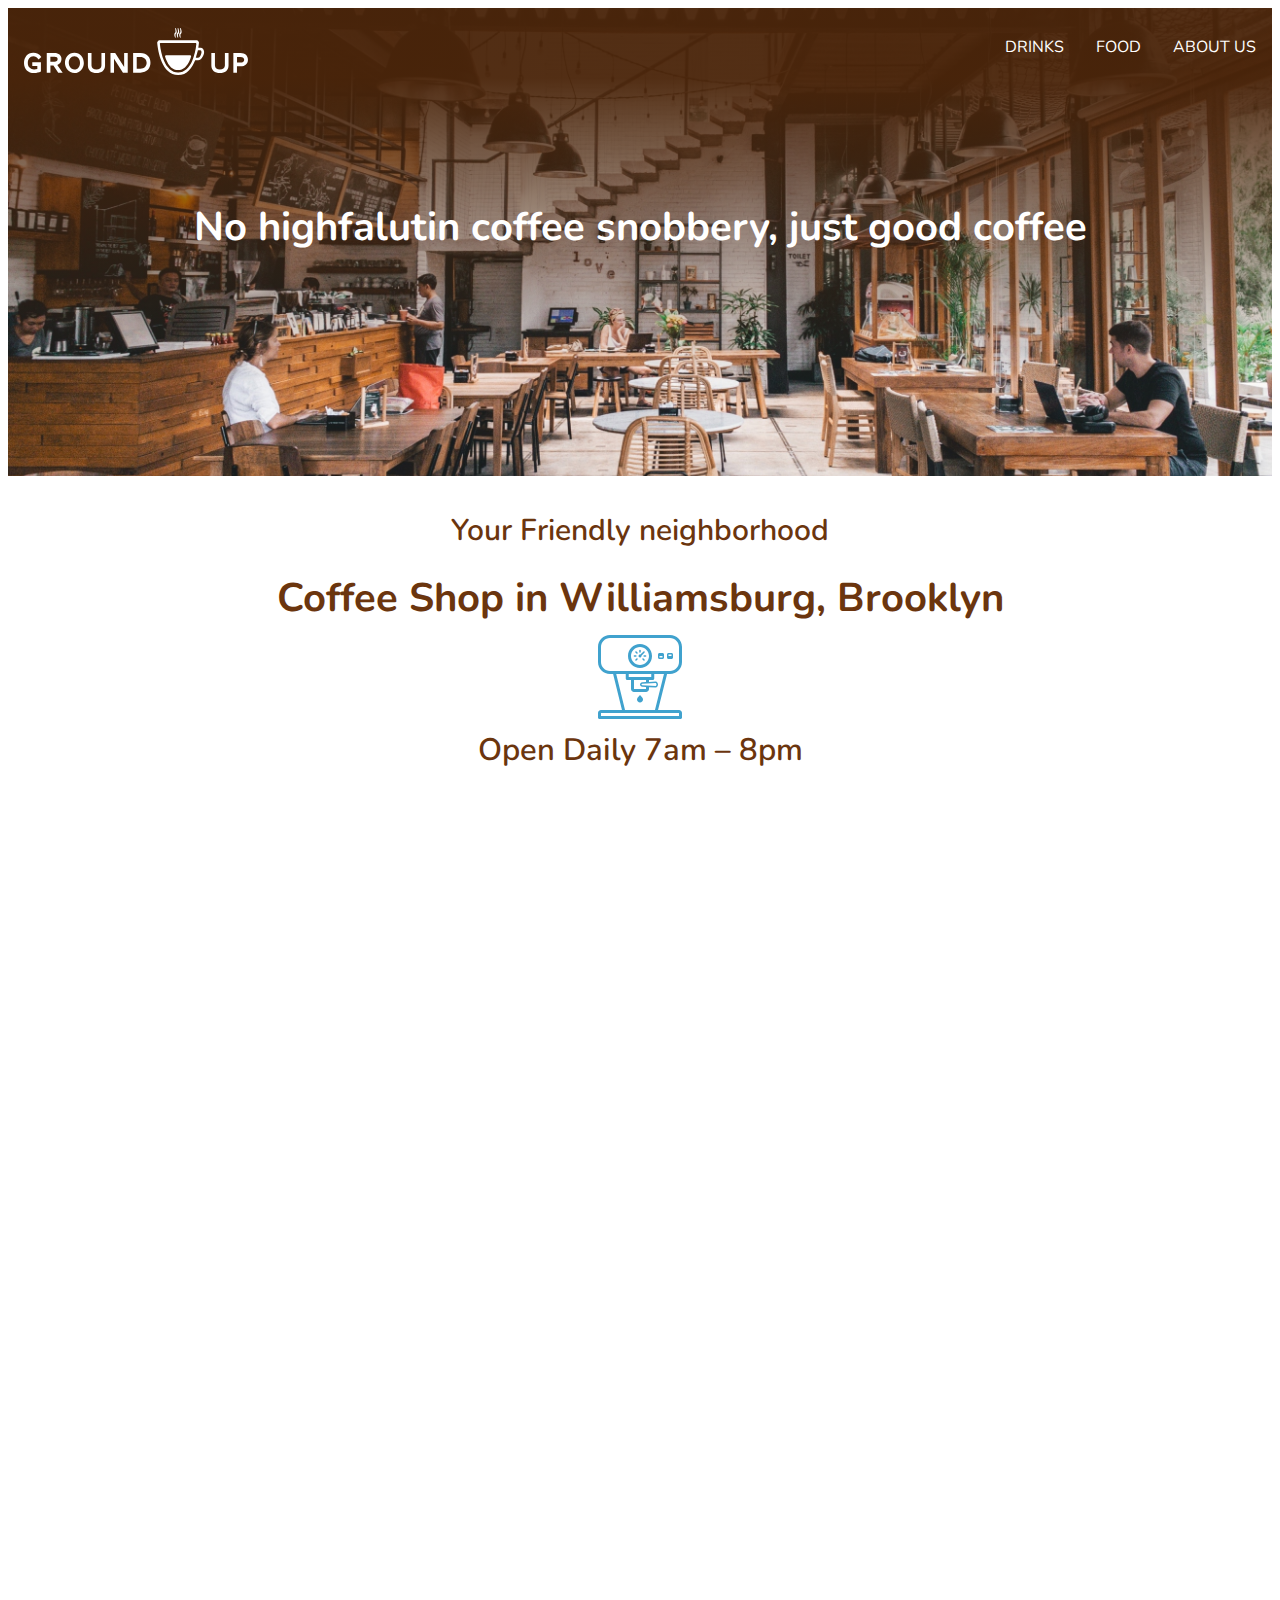
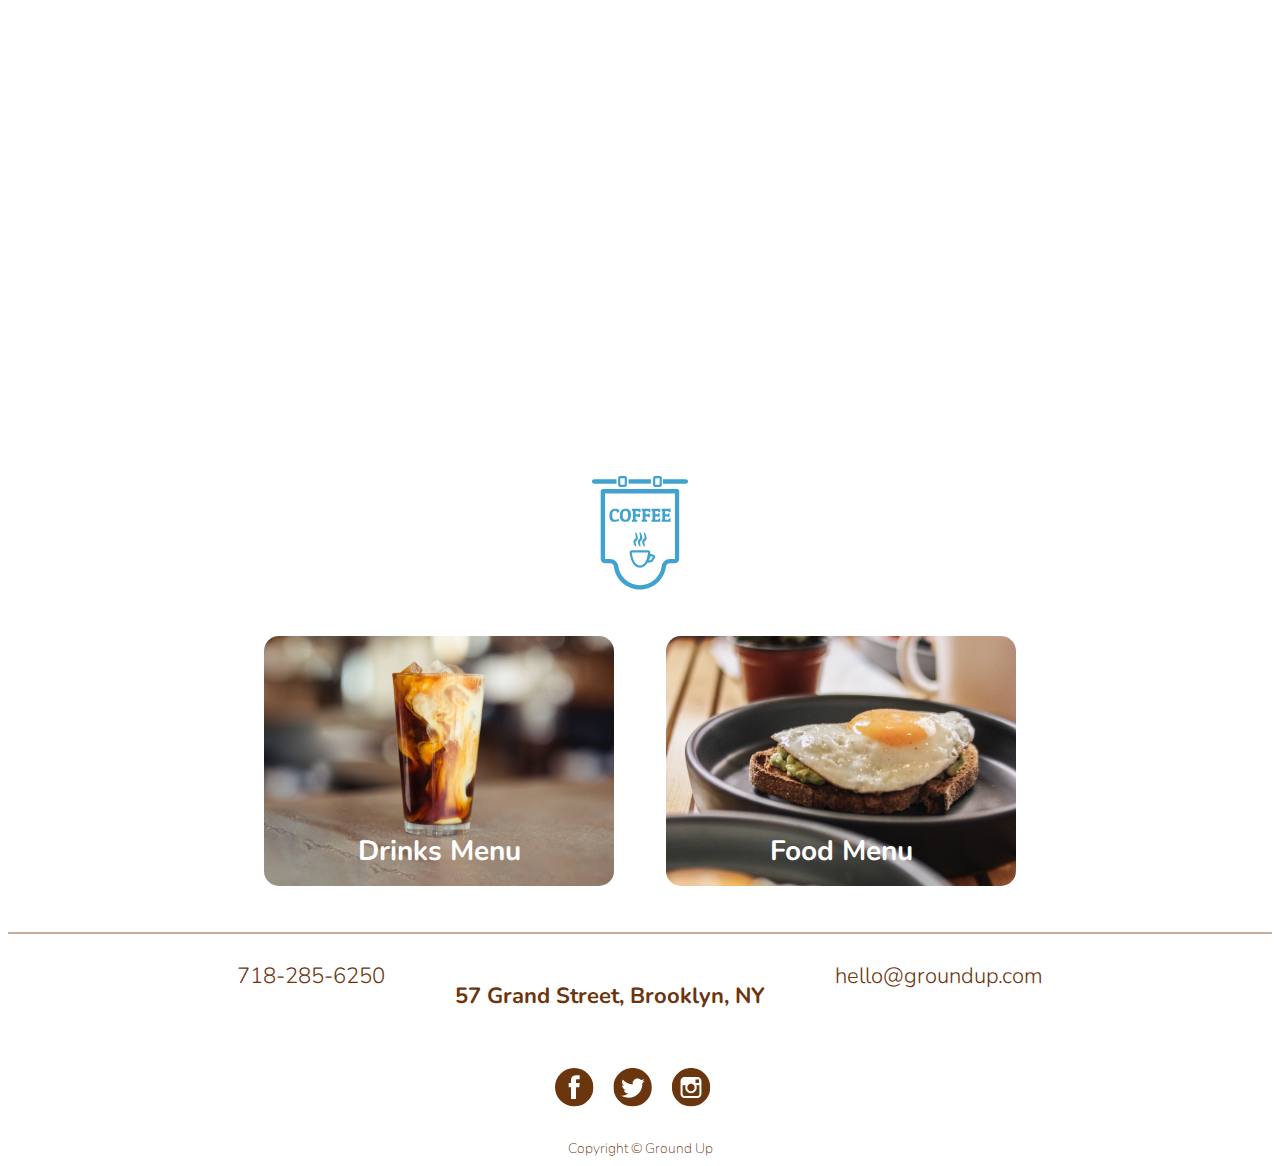
<file: index.html>
<!DOCTYPE html>
<html lang="en">
<head>
    <meta charset="UTF-8">
    <meta name="viewport" content="width=device-width, initial-scale=1.0">
    <title>Coffee Shop in Williamsburg - Ground Up Cafe</title>

    <link rel="preconnect" href="https://fonts.googleapis.com">
    <link rel="preconnect" href="https://fonts.gstatic.com" crossorigin>
    <link href="https://fonts.googleapis.com/css2?family=Nunito:ital,wght@0,200..1000;1,200..1000&display=swap" rel="stylesheet">

    <link href="css/main.css" rel="stylesheet">

</head>

<body>
    <header>
        <nav>
            <a href="index.html"> <img src="img/logo.svg" alt="ground up"> </a>
            <ul>
                <li><a href="drink.html"> DRINKS </a></li>
                <li><a href="food.html"> FOOD </a></li>
                <li><a href="about-us.html"> ABOUT US </a></li>
            </ul>
        </nav>

        <p>No highfalutin coffee snobbery, just good coffee</p>

    </header>

    <main>
        <div class="welcome">
            <span>Your Friendly neighborhood</span>
            <h1> Coffee Shop in Williamsburg, Brooklyn</h1>
            <img src="img/espresso-machine.svg" rel="espresso-machine" alt="">
            <p>Open Daily 7am – 8pm</p>
        </div>
        
        <section>
            <img src="img/barista-photo.jpg" rel="barista-photo" alt="">
            <div>
                <h2>Friendly & knowledgeable baristas</h2>
                <p>Whether you have a favorite drink you want prepared a specific way, or you’re new to coffee and would like recommendations... our baristas are here to help. Feel free to ask questions, or tell them exactly what you want so they can prepare the perfect drink for you.</p>
            </div>
        </section>

        <section>
            <img src="img/atmosphere-photo.jpg" alt="barista-photo">
            <div>
                <h2>Comfortable, laid-back atmosphere</h2>
                <p>Take your time and enjoy your latte or drink of choice. Having good conversations with friends or a productive business meeting over a great cup of joe. We won’t rush you out.</p>
            </div>
        </section>

        <section>
            <img src="img/roasted-beans-photo.jpg" alt="roasted-beans-photo">
            <div>
                <h2>Freshly roasted coffee beans</h2>
                <p>We get fresh coffee bean shipments directly from sustainable growers. Then we roast them in-house for optimum freshness. Don’t settle for stale old coffee.</p> 
            </div>
        </section>

        <div class="sign">
            <img src="img/coffee-shop-sign.svg" alt="">
        </div>

        <section>
            <a href="drink-menu.html" class="drinks">Drinks Menu</a>
            <a href="food-menu.html" class="food">Food Menu</a>
        </section>


    </main>

    <footer>
        <div class="info">
            <p>718-285-6250</p>
            <p id="order-change">57 Grand Street, Brooklyn, NY</p>
            <p>hello@groundup.com</p>
        </div>

        <div class="socials">
            <img src="img/icon-facebook.svg" alt="facebook">
            <img src="img/icon-twitter.svg" alt="twitter">
            <img src="img/icon-instagram.svg" alt="instagram">
        </div>

        <span>Copyright © Ground Up</span>
    </footer>

    <script src="js/gsap.min.js"></script>
	<script src="js/ScrollTrigger.min.js"></script>
    <script src="js/main.js"></script>
    
</body>
</html>
</file>
<file: css/main.css>
*, *::before, *::after {
	box-sizing: border-box;
}

:root{
    --font-primary: "Nunito", sans-serif;
    --text-color-primary: #6B350E;
}
body{
    font-family: var(--font-primary);   
	color: var(--text-color-primary);

}
header{
    background-color: var(--text-color-primary);
    background-image: linear-gradient(180deg, rgba(74, 36, 09, 0.95) 15%, rgba(0, 0, 0, 0) 80%),url(../img/header-photo-mobile.jpg);
    background-size: cover;
    background-position-x: 15%;
}
header > p{
    color: #fff;
    text-align: center;
    padding: 90px 0 226px 0;
    font-size: 40px;
    line-height: 45px;
    font-weight: bold;
}

img {
	/* max-width: 100%; */
	vertical-align: bottom;
    /* border-radius: 20px; */

}
nav{
    display: flex;
    flex-direction: column;
    align-items: center;
    /* border: pink dashed 3px ; */
}

nav a{
    margin-top: 20px;
    margin-bottom: auto;
    text-decoration: none;
    color: #fff;
    /* border: red dashed 3px; */
}

nav a:hover {
    color: #005f5f;
}
   
nav a.active {
    background-color: #eee;
    color: #444;
    cursor: pointer;
} 

nav ul{
    padding: 0px;
    /* width: 80%; */
    margin-top: 26px;
    display: flex;   
    justify-content: space-between;
    text-align: center;
    list-style-type: none;
    /* border: 3px dashed red; */

}
nav li{
    margin: 0 1rem;
}

main{
    margin: 10px auto;
    width: 90%;
    /* padding: 10px; */
    /* background-color: aqua; */
    /* border: 3px dashed red; */

}
.welcome{
    display: flex;
    flex-direction: column;
    justify-content: center;
    align-items: center;
}
.welcome span{
    margin-top: 0px;
    margin-bottom: 30px;
    font-size: 30px;
    font-weight: 600;
    text-align: center;
    line-height: 30px;
    /* font-style: ; */
}
.welcome h1{
    margin: 0 0 14px 0;  
    font-size: 40px;
    line-height: 45px;
    text-align: center;
}

.welcome p{
    margin-bottom: 45px;
    margin-top: 10px;
    font-size: 31px;
    font-weight: 600;
}
section{
    display: flex;
    flex-direction: column;
    align-items: center;
    /* margin: 1rem auto; */
    /* border: 3px dashed black; */
    margin-bottom: 30px;

}
section img{
    border-radius: 20px;
    width: 390px;
}
section h2{
    font-size: 29px;
    line-height: 34px;
    margin-top: 20px;
    margin-bottom: 10px;
}
section p{
    font-size: 18px;
    line-height: 26px;
    margin: 0px 0px 60px 0px;
}
.sign{
    display: flex;
    justify-content: center;
    align-items: center;
    /* border: 3px dashed yellow; */
    padding-bottom: 30px;
}
.drinks{
    background-image: url(..//img/drink-menu-photo.jpg);
}
.food{
    background-image: url(..//img/food-menu-photo.jpg);
}
.drinks, .food{
    display: flex;
    justify-content: center;
    align-items: flex-end;
    background-size: cover;
    background-position: center;
    border-radius: 15px;
    width: 350px;
    height: 250px;
    padding-bottom: 1rem;
    margin: 1rem;
}
section a{
    font-size: 1.75rem;
    color: #fff;
    text-decoration: none;
    font-weight: bold;
}
/* .menus {
    display: flex;
    flex-direction: column;
    border: 3px dashed yellow;
}
.menus img{
    background-image: linear-gradient(180deg, rgba(74, 36, 09, 0.95) 15%, rgba(0, 0, 0, 0) 80%),url(img/food-menu-photo.jpg);
    border-radius: 20px;
    border: 3px dashed pink;
}
.menus p{
    font-size: 26px;
    font-weight: 700;
    text-align: center;
    border: 3px dashed red;
}
.menus a {
    border: 7px dashed lawngreen;
    position: relative;
    display: block;
}
.menus p {
    position: absolute;
    left: 0;
    bottom: 0;
    right: 0;
    margin-bottom: 0;
    font-size: 36px;
    color: #fff;
    font-weight: 900;
    padding: 11px;
} */

footer{
    display: flex;
    flex-direction: column;
    align-items: center;
    text-align: center;
    border-top: 2px solid rgba(107, 53, 14, 0.4);
}
.socials{
    margin-bottom: 32px;
    margin-top: 40px;
    
}
footer img{
    margin-right: 15px;
}
footer span{
    font-size: 14px;
    font-weight: 100;
}
.info{
    display: flex;
    flex-direction: column;
}
footer p {
    margin: 0;
    padding: 0 0 10px 0;
    font-size: 22px;
    font-weight: 300;
    line-height: 2;
}
#order-change{
    order: -1;
    font-weight: bold;
    margin: 40px 0 0 0;
    /* font-size: 29px; */
    /* margin-bottom: 10px; */
}

@media (min-width: 750px) {
    /* body{
        background-color: pink;
    } */
    header {
        background-position: center;
        background-image: linear-gradient(180deg, rgba(74, 36, 09, 0.95) 15%, rgba(0, 0, 0, 0) 80%),url(../img/header-photo.jpg);
    }
    main{
        min-width: 600px;
        max-width: 1000px;
    }
    section{
        flex-direction: row;
        gap: 20px;
        /* align-items: flex-start; */
        justify-content: center;
    }
    section:nth-child(odd) {
        flex-direction: row-reverse;
    }
    nav {
        flex-direction: row;
        justify-content: space-between;
        align-items: center;
        /* display: block; */
    }
   
    nav img{
        /* border: 3px dashed aqua; */
        margin-left: 1rem;
    }
    /* .menus{
        flex-direction: row;
    }
    .menus img{
        width: 500px;
        height: 300px;
    } */
    /* footer{
        display: block;
    } */
    .info{
        /* display: block; */
        flex-direction: row;
        align-items: center;
        gap: 70px;
        /* padding-top: 15px; */
    }
    #order-change{
        order: 0;
    }
    /* footer p {
        font-size: 25px;
    } */
}
</file>
